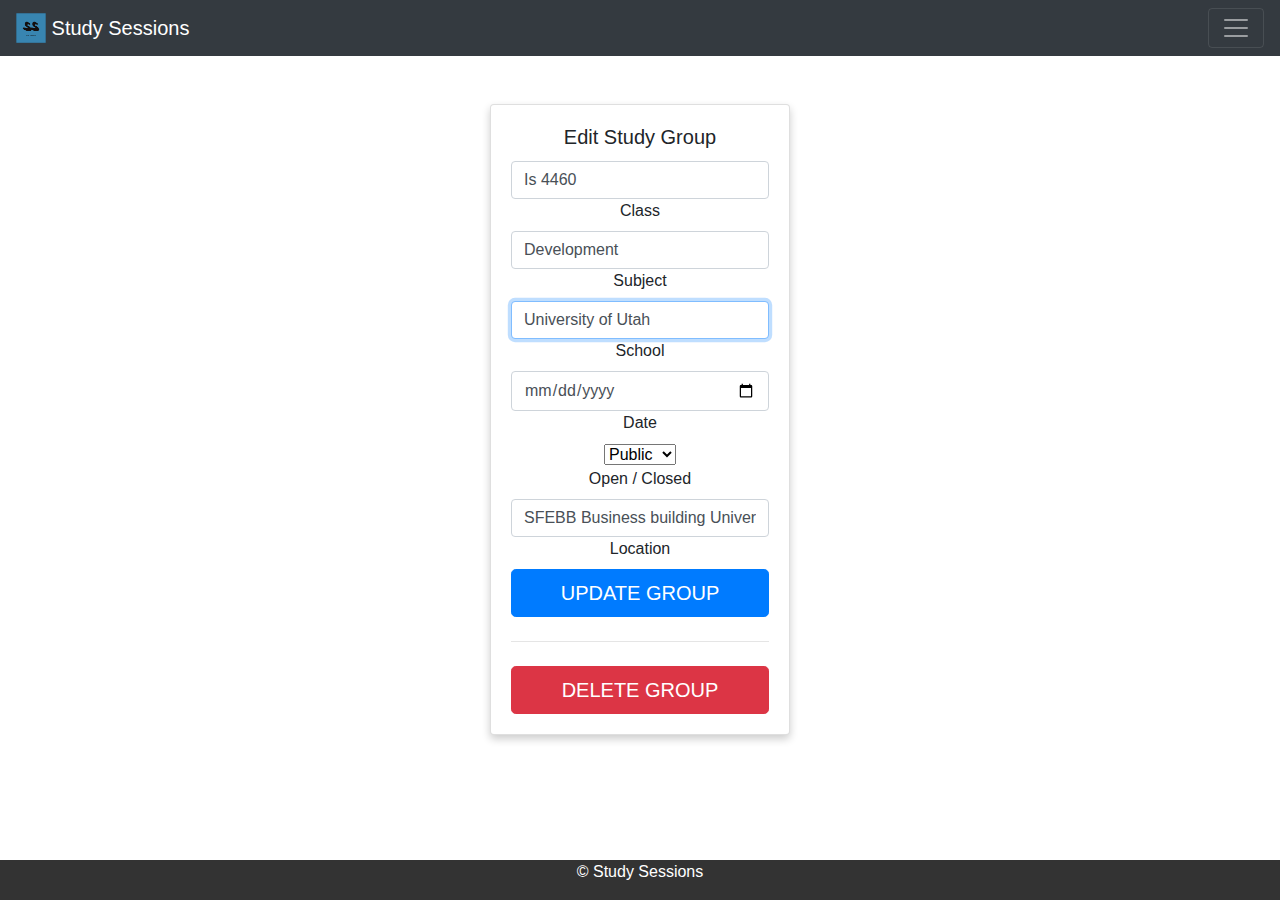
<file: edit.html>
<!DOCTYPE html>
<html>
<head>
    <meta charset="UTF-8">
    <title>Study Sessions</title>

    <link rel="stylesheet" href="https://maxcdn.bootstrapcdn.com/bootstrap/4.0.0/css/bootstrap.min.css" integrity="sha384-Gn5384xqQ1aoWXA+058RXPxPg6fy4IWvTNh0E263XmFcJlSAwiGgFAW/dAiS6JXm" crossorigin="anonymous">
    <link rel="stylesheet" href="tutors.css">
</head>
<body>
<!-- Image and text -->
<nav class="navbar navbar-dark bg-dark">
    <a class="navbar-brand" href="home.html">
        <img src="images/logo.png" width="30" height="30" class="d-inline-block align-top" alt="">
        Study Sessions
    </a>

    <button class="navbar-toggler" type="button" data-toggle="collapse" data-target="#navbarTogglerDemo02" aria-controls="navbarTogglerDemo02" aria-expanded="false" aria-label="Toggle navigation">
        <span class="navbar-toggler-icon"></span>
    </button>

    <div class="collapse navbar-collapse" id="navbarTogglerDemo02">
        <ul class="navbar-nav mr-auto mt-2 mt-lg-0">
            <li class="nav-item">
                <a class="nav-link" href="home.html">Home <span class="sr-only">(current)</span></a>
            </li>
            <li class="nav-item">
                <a class="nav-link" href="login.html">Login/Signup</a>
            </li>
            <li class="nav-item">
                <a class="nav-link" href="studyGroups.html">Study Groups</a>
            </li>
            <li class="nav-item">
                <a class="nav-link" href="tutors.html">Tutors</a>
            </li>
        </ul>
        <form class="form-inline my-2 my-lg-0" action="studyGroups.html">
            <input class="form-control mr-sm-2" type="number" placeholder="zip">
            <button class="btn btn-outline-success my-2 my-sm-0" type="submit">Search</button>
        </form>
    </div>
</nav>


<!--body-->

<body>
<div class="container">
    <div class="row">
        <div class="col-sm-9 col-md-7 col-lg-5 mx-auto">
            <div class="card card-signin my-5">
                <div class="card-body">
                    <h5 class="card-title text-center">Edit Study Group</h5>
                    <form class="form-signin" id="editStudyGroup" action="studyGroups.html">

                        <div class="form-label-group">
                            <input type="Text" id="name" class="form-control" placeholder="Class" value="Is 4460" required>
                            <label for="name">Class</label>
                        </div>

                        <div class="form-label-group">
                            <input type="text" id="subject" class="form-control" value="Development" placeholder="subject" required>
                            <label for="subject">Subject</label>
                        </div>

                        <div class="form-label-group">
                            <input type="email" id="school" class="form-control" value="University of Utah" placeholder="school" autofocus>
                            <label for="school">School</label>
                        </div>

                        <div class="form-label-group">
                            <input type="date" id="date" class="form-control" value="01/01/2018" placeholder="date" autofocus>
                            <label for="date">Date</label>
                        </div>

                        <div class="form-label-group">
                            <select id="open">
                                <option>Public</option>
                                <option>Closed</option>
                            </select>
                            <br>
                            <label for="open">Open / Closed</label>
                        </div>

                        <div class="form-label-group">
                            <input type="text" id="location" class="form-control" value="SFEBB Business building University of Utah" placeholder="Address" autofocus>
                            <label for="location">Location</label>
                        </div>

                        <button class="btn btn-lg btn-primary btn-block text-uppercase" type="submit">Update Group</button>
                        <hr class="my-4">
                    </form>
                    <a href="studyGroups.html"><button style="margin-top: 5px;" class="btn btn-lg btn-danger btn-block text-uppercase" type="submit">Delete Group</button></a>
                </div>
            </div>
        </div>
    </div>
</div>
</body>



<!--footer-->
<div class="footer">
    <p>&copy; Study Sessions</p>
</div>

<!-- scripts-->
<script src="https://code.jquery.com/jquery-3.2.1.slim.min.js" integrity="sha384-KJ3o2DKtIkvYIK3UENzmM7KCkRr/rE9/Qpg6aAZGJwFDMVNA/GpGFF93hXpG5KkN" crossorigin="anonymous"></script>
<script src="https://cdnjs.cloudflare.com/ajax/libs/popper.js/1.12.9/umd/popper.min.js" integrity="sha384-ApNbgh9B+Y1QKtv3Rn7W3mgPxhU9K/ScQsAP7hUibX39j7fakFPskvXusvfa0b4Q" crossorigin="anonymous"></script>
<script src="https://maxcdn.bootstrapcdn.com/bootstrap/4.0.0/js/bootstrap.min.js" integrity="sha384-JZR6Spejh4U02d8jOt6vLEHfe/JQGiRRSQQxSfFWpi1MquVdAyjUar5+76PVCmYl" crossorigin="anonymous"></script>
</body>
</html>
</file>
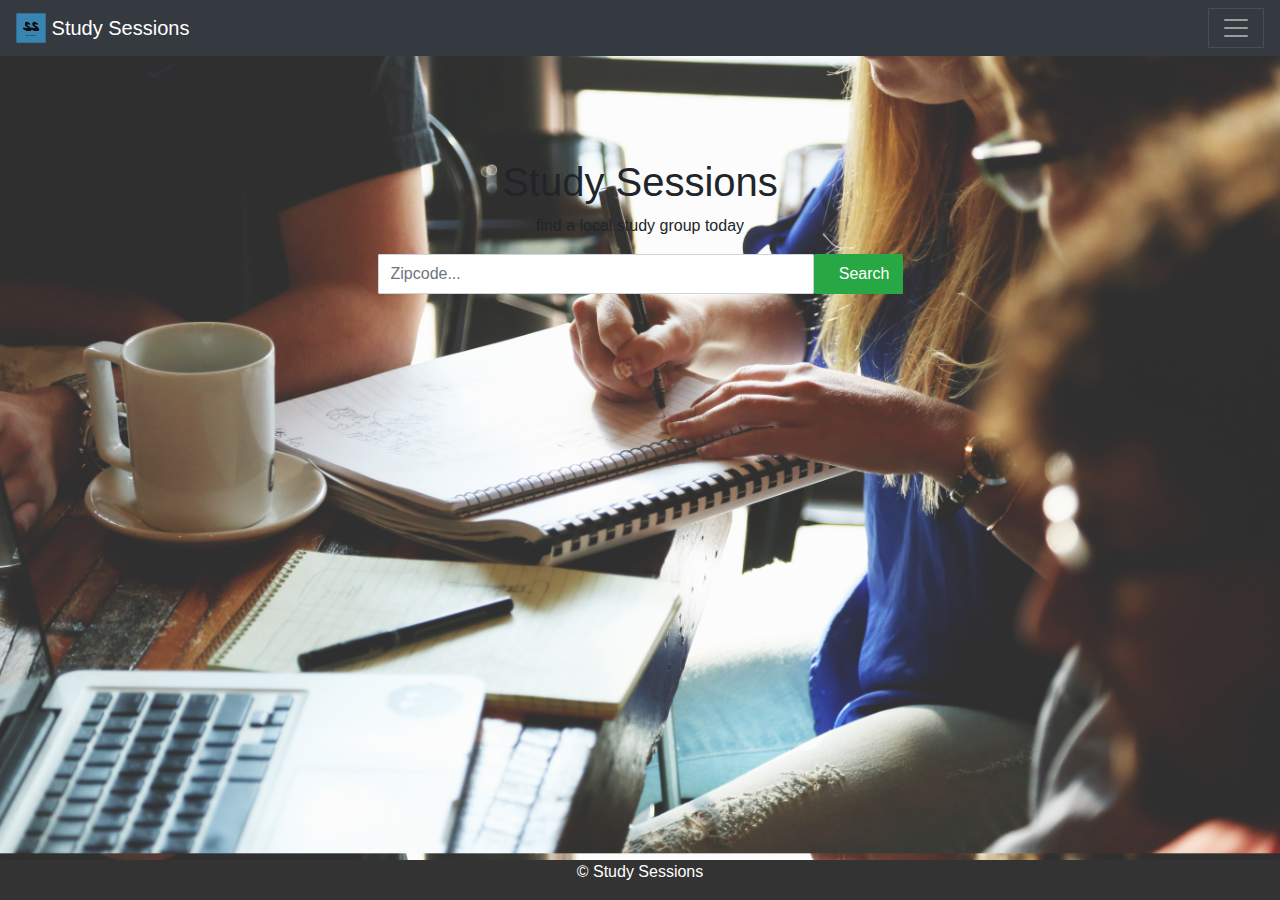
<file: home.html>
<!DOCTYPE html>
<html>
<head>
    <meta charset="UTF-8">
    <title>Study Sessions</title>

    <link rel="stylesheet" href="https://maxcdn.bootstrapcdn.com/bootstrap/4.0.0/css/bootstrap.min.css" integrity="sha384-Gn5384xqQ1aoWXA+058RXPxPg6fy4IWvTNh0E263XmFcJlSAwiGgFAW/dAiS6JXm" crossorigin="anonymous">
    <link rel="stylesheet" href="styles.css">
</head>
<body>
<!-- Image and text -->
<nav class="navbar navbar-dark bg-dark">
    <a class="navbar-brand" href="#">
        <img src="images/logo.png" width="30" height="30" class="d-inline-block align-top" alt="">
        Study Sessions
    </a>

    <button class="navbar-toggler" type="button" data-toggle="collapse" data-target="#navbarTogglerDemo02" aria-controls="navbarTogglerDemo02" aria-expanded="false" aria-label="Toggle navigation">
        <span class="navbar-toggler-icon"></span>
    </button>

    <div class="collapse navbar-collapse" id="navbarTogglerDemo02">
        <ul class="navbar-nav mr-auto mt-2 mt-lg-0">
            <li class="nav-item active">
                <a class="nav-link" href="#">Home <span class="sr-only">(current)</span></a>
            </li>
            <li class="nav-item">
                <a class="nav-link" href="login.html">Login</a>
            </li>
            <li class="nav-item">
                <a class="nav-link" href="studyGroups.html">Study Groups</a>
            </li>
            <li class="nav-item">
                <a class="nav-link" href="tutors.html">Tutors</a>
            </li>
        </ul>
        <form class="form-inline my-2 my-lg-0" action="studyGroups.html">
            <input class="form-control mr-sm-2" type="number" placeholder="zip">
            <button class="btn btn-outline-success my-2 my-sm-0" type="submit">Search</button>
        </form>
    </div>
</nav>


<!--body-->


<div align="center" class="container" style="margin-top: 8%;">
    <div class="col-md-6 col-md-offset-3">
            <div class="text-center">
                <h1>Study Sessions</h1><p>find a local study group today</p>
            </div>
            <form role="form" action="studyGroups.html" id="form-buscar">
                <div class="form-group">
                    <div class="input-group">
                        <input id="1" class="form-control" type="number" name="search" placeholder="Zipcode..." required/>
                        <span class="input-group-btn">
<button class="btn btn-success" type="submit">
<i class="glyphicon glyphicon-search" aria-hidden="true"></i> Search
</button>
</span>
                    </div>
                </div>
            </form>

    </div>
</div>


<!--footer-->
<div class="footer">
    <p>&copy; Study Sessions</p>
</div>

<!-- scripts-->
<script src="https://code.jquery.com/jquery-3.2.1.slim.min.js" integrity="sha384-KJ3o2DKtIkvYIK3UENzmM7KCkRr/rE9/Qpg6aAZGJwFDMVNA/GpGFF93hXpG5KkN" crossorigin="anonymous"></script>
<script src="https://cdnjs.cloudflare.com/ajax/libs/popper.js/1.12.9/umd/popper.min.js" integrity="sha384-ApNbgh9B+Y1QKtv3Rn7W3mgPxhU9K/ScQsAP7hUibX39j7fakFPskvXusvfa0b4Q" crossorigin="anonymous"></script>
<script src="https://maxcdn.bootstrapcdn.com/bootstrap/4.0.0/js/bootstrap.min.js" integrity="sha384-JZR6Spejh4U02d8jOt6vLEHfe/JQGiRRSQQxSfFWpi1MquVdAyjUar5+76PVCmYl" crossorigin="anonymous"></script>
</body>
</html>
</file>
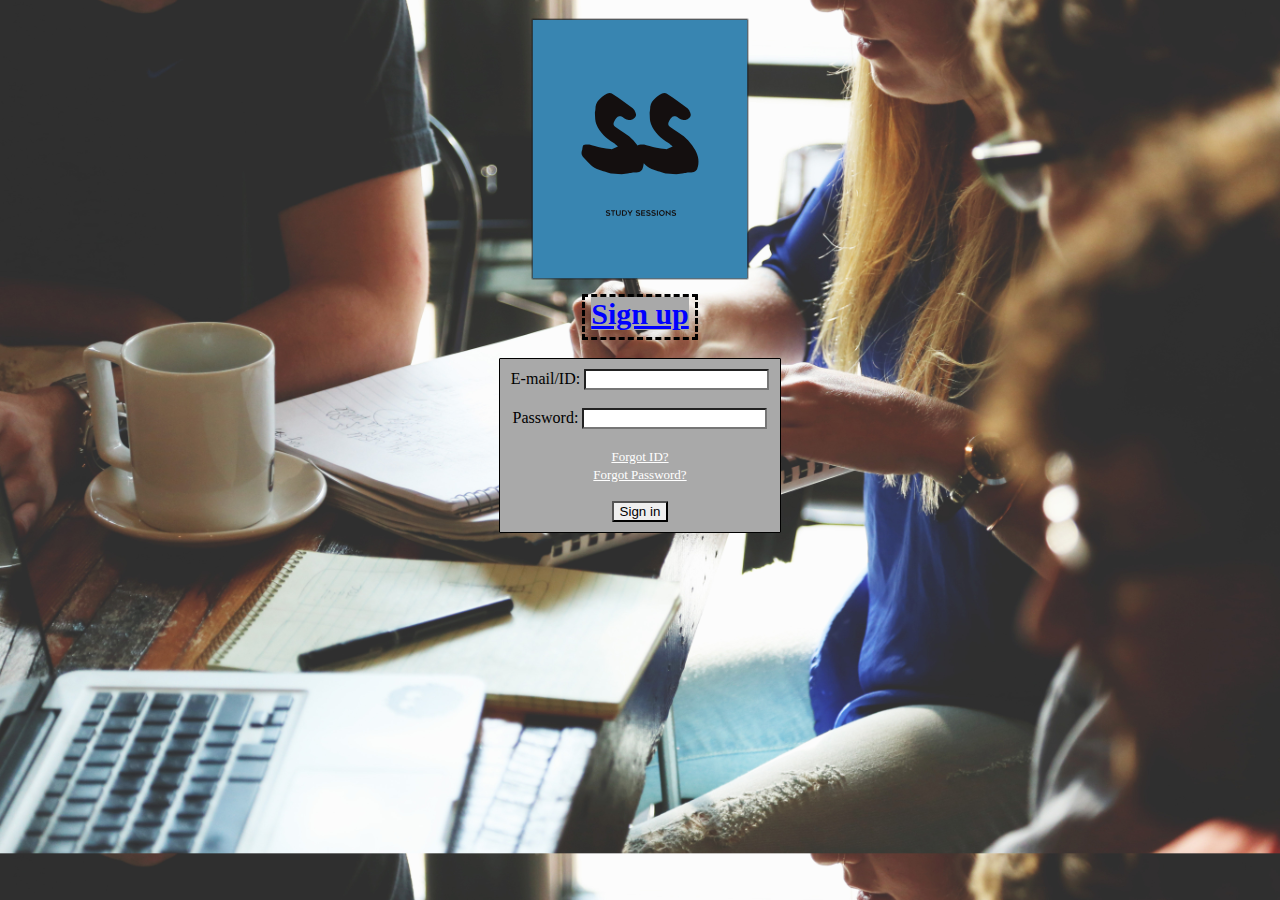
<file: login_page.html>
<!DOCTYPE html>
<html>
  <head>
    <meta charset="UTF-8">	
    <link rel="stylesheet" href="styles.css">
    <style type ="text/css">
    .forgot {font-style: arial; font-size: 13px; color: white;}


	</style>
    <title>Login</title>
  </head>
  <body>
  	<div align="center">
  		<img style="padding: 10px;" src="images/logo.png" alt="logo">
  	</div>
  	<center>
  	<div style="border-style: dashed;height: 40px; width: 110px;">
  	<span>
  		<a href="signup.html" style="color: blue; font-size: 30px; background-color: darkgrey; font-style: Arial;" ><Strong>Sign up</Strong></a>
  	</span>
    </center>
  		<br>
  	<form action='LOGIN URL'>
    
    </div>
  	<center><div style = "border:1px solid; padding:10px; width:260px; background-color: darkgrey"  >
 	  <tr>
 		<th>E-mail/ID: <input type="text" name = "id"> </th><br><br>
 		<th>Password: <input type="password" name ="pw"></th>
 	  </tr>
 		<br><br>
      <a href = "FORGOT MY ID" class="forgot"> Forgot ID?</a><br>
      <a href = "FORGOT MY PASSWORD" class = "forgot"> Forgot Password?</a> 
      <br><br>
 		
 		<th><input type ="button" value ="Sign in"></th>
    </div>
    </center>
 	  </form>
  
  </body>
</html>
</file>
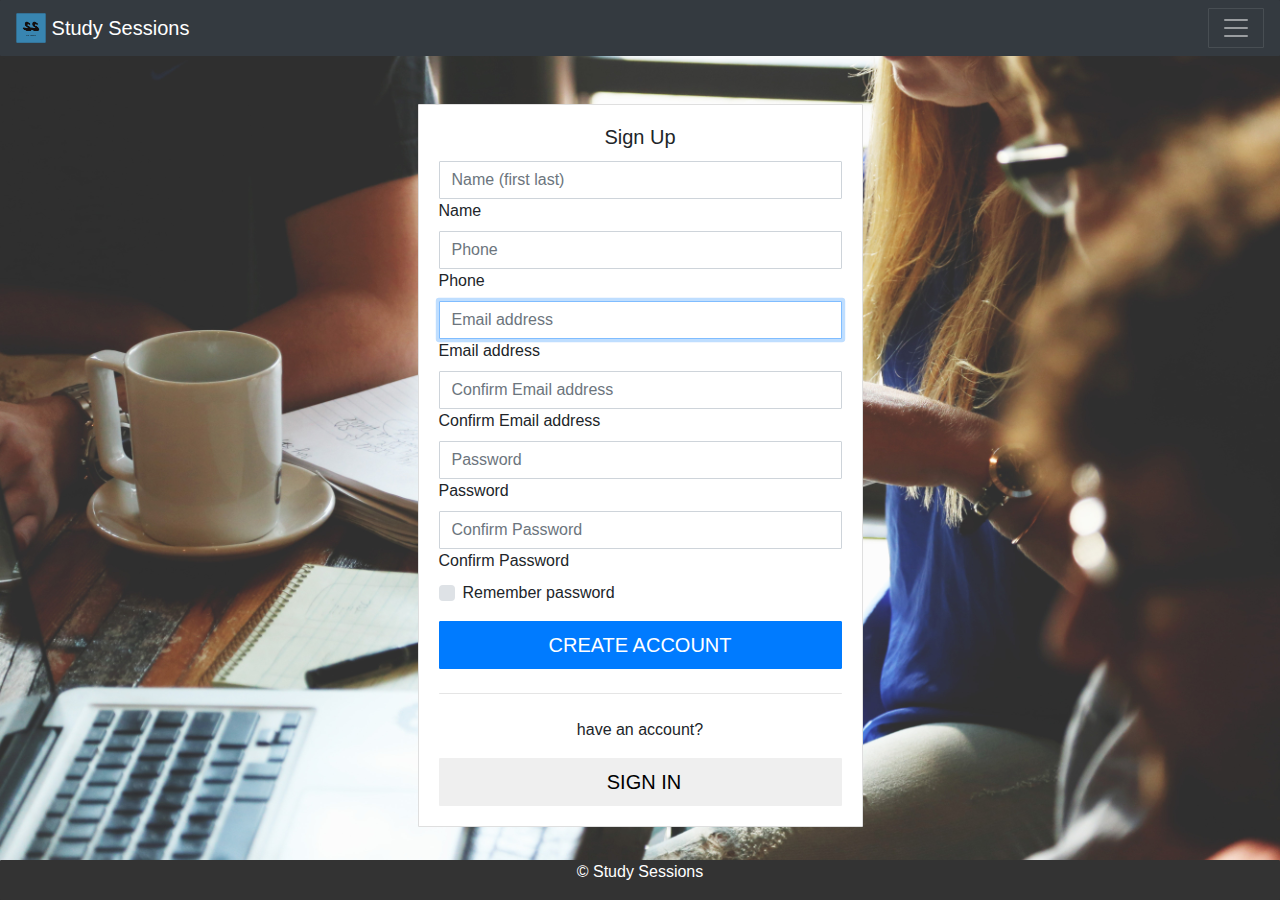
<file: signup.html>
<!DOCTYPE html>
<html>
<head>
    <meta charset="UTF-8">
    <title>Study Sessions</title>

    <link rel="stylesheet" href="https://maxcdn.bootstrapcdn.com/bootstrap/4.0.0/css/bootstrap.min.css" integrity="sha384-Gn5384xqQ1aoWXA+058RXPxPg6fy4IWvTNh0E263XmFcJlSAwiGgFAW/dAiS6JXm" crossorigin="anonymous">
    <link rel="stylesheet" href="styles.css">
</head>
<body>
<!-- Image and text -->
<nav class="navbar navbar-dark bg-dark">
    <a class="navbar-brand" href="home.html">
        <img src="images/logo.png" width="30" height="30" class="d-inline-block align-top" alt="">
        Study Sessions
    </a>

    <button class="navbar-toggler" type="button" data-toggle="collapse" data-target="#navbarTogglerDemo02" aria-controls="navbarTogglerDemo02" aria-expanded="false" aria-label="Toggle navigation">
        <span class="navbar-toggler-icon"></span>
    </button>

    <div class="collapse navbar-collapse" id="navbarTogglerDemo02">
        <ul class="navbar-nav mr-auto mt-2 mt-lg-0">
            <li class="nav-item">
                <a class="nav-link" href="home.html">Home <span class="sr-only">(current)</span></a>
            </li>
            <li class="nav-item active">
                <a class="nav-link" href="login.html">Login/Signup</a>
            </li>
            <li class="nav-item">
                <a class="nav-link" href="studyGroups.html">Study Groups</a>
            </li>
            <li class="nav-item">
                <a class="nav-link" href="tutors.html">Tutors</a>
            </li>
        </ul>
        <form class="form-inline my-2 my-lg-0" action="studyGroups.html">
            <input class="form-control mr-sm-2" type="number" placeholder="zip">
            <button class="btn btn-outline-success my-2 my-sm-0" type="submit">Search</button>
        </form>
    </div>
</nav>


<!--body-->

<body>
<div class="container">
    <div class="row">
        <div class="col-sm-9 col-md-7 col-lg-5 mx-auto">
            <div class="card card-signin my-5">
                <div class="card-body">
                    <h5 class="card-title text-center">Sign Up</h5>
                    <form class="form-signin">

                        <div class="form-label-group">
                            <input type="Text" id="name" class="form-control" placeholder="Name (first last)" required>
                            <label for="name">Name</label>
                        </div>

                        <div class="form-label-group">
                            <input type="number" id="phone" class="form-control" placeholder="Phone" required>
                            <label for="inputPassword">Phone</label>
                        </div>

                        <div class="form-label-group">
                            <input type="email" id="inputEmail" class="form-control" placeholder="Email address" required autofocus>
                            <label for="inputEmail">Email address</label>
                        </div>

                        <div class="form-label-group">
                            <input type="email" id="inputConfirmEmail" class="form-control" placeholder="Confirm Email address" required autofocus>
                            <label for="inputConfirmEmail">Confirm Email address</label>
                        </div>

                        <div class="form-label-group">
                            <input type="password" id="inputPassword" class="form-control" placeholder="Password" required>
                            <label for="inputPassword">Password</label>
                        </div>

                        <div class="form-label-group">
                            <input type="password" id="inputConfirmPassword" class="form-control" placeholder="Confirm Password" required>
                            <label for="inputConfirmPassword">Confirm Password</label>
                        </div>

                        <div class="custom-control custom-checkbox mb-3">
                            <input type="checkbox" class="custom-control-input" id="customCheck1">
                            <label class="custom-control-label" for="customCheck1">Remember password</label>
                        </div>
                        <button class="btn btn-lg btn-primary btn-block text-uppercase" type="submit">Create Account</button>
                        <hr class="my-4">
                    </form>
                    <div style="text-align: center"><p>have an account?</p></div>
                    <a href="login.html"><button class="btn btn-lg btn-google btn-block text-uppercase" type="submit"><i class="fab fa-google mr-2"></i>Sign In</button></a>
                </div>
            </div>
        </div>
    </div>
</div>
</body>



<!--footer-->
<div class="footer">
    <p>&copy; Study Sessions</p>
</div>

<!-- scripts-->
<script src="https://code.jquery.com/jquery-3.2.1.slim.min.js" integrity="sha384-KJ3o2DKtIkvYIK3UENzmM7KCkRr/rE9/Qpg6aAZGJwFDMVNA/GpGFF93hXpG5KkN" crossorigin="anonymous"></script>
<script src="https://cdnjs.cloudflare.com/ajax/libs/popper.js/1.12.9/umd/popper.min.js" integrity="sha384-ApNbgh9B+Y1QKtv3Rn7W3mgPxhU9K/ScQsAP7hUibX39j7fakFPskvXusvfa0b4Q" crossorigin="anonymous"></script>
<script src="https://maxcdn.bootstrapcdn.com/bootstrap/4.0.0/js/bootstrap.min.js" integrity="sha384-JZR6Spejh4U02d8jOt6vLEHfe/JQGiRRSQQxSfFWpi1MquVdAyjUar5+76PVCmYl" crossorigin="anonymous"></script>
</body>
</html>
</file>
<file: tutors.css>
.footer {
    position: fixed;
    left: 0;
    bottom: 0;
    width: 100%;
    background-color: #333333;
    color: white;
    text-align: center;
}



.card {
    box-shadow: 0 4px 8px 0 rgba(0, 0, 0, 0.2);
    max-width: 300px;
    margin: auto;
    text-align: center;
}

.studyCard {
    box-shadow: 0 4px 8px 0 rgba(0, 0, 0, 0.2);
    width: 300px;
    margin: auto;
    text-align: center;
    margin-bottom: 20px;
    margin-top: 20px;
}

.title {
    color: grey;
    font-size: 18px;
}

.button {
    border: none;
    outline: 0;
    display: inline-block;
    padding: 8px;
    color: white;
    background-color: #000;
    text-align: center;
    cursor: pointer;
    width: 100%;
    font-size: 18px;
}

a {
    text-decoration: none;
    font-size: 22px;
    color: black;
}

button:hover, a:hover {
    opacity: 0.7;
}

.fa-facebook {
    color: blue;
}

.fa-linkedin {
    color: darkblue;
}

.fa-map-pin {
    color: red;
}

.fa-google {
    color: green;
}
</file>
<file: styles.css>
/*@import url('https://fonts.googleapis.com/css?family=Yellowtail');*/

body {
    background-image: url("images/study.jpg");
    -webkit-background-size: cover;
    -moz-background-size: cover;
    -o-background-size: cover;
    background-size: cover;
}

.footer {
    position: fixed;
    left: 0;
    bottom: 0;
    width: 100%;
    background-color: #333333;
    color: white;
    text-align: center;
}




* {
    -webkit-border-radius: 1px !important;
    -moz-border-radius: 1px !important;
    border-radius: 1px !important;
}
#logo {
    color: #666;
    width:100%;
}
#logo h1 {
    font-size: 60px;
    text-shadow: 1px 2px 3px #999;
    font-family: Roboto, sans-serif;
    font-weight: 700;
    letter-spacing: -1px;
}
#logo p{
    padding-bottom: 20px;
}


#form-buscar >.form-group >.input-group > .form-control {
    height: 40px;
}
#form-buscar >.form-group >.input-group > .input-group-btn > .btn{
    height: 40px;
    font-size: 16px;
    font-weight: 300;


}
#form-buscar >.form-group >.input-group > .input-group-btn > .btn .glyphicon{
    margin-right:12px;
}


#form-buscar >.form-group >.input-group > .form-control {
    font-size: 16px;
    font-weight: 300;

}

#form-buscar >.form-group >.input-group > .form-control:focus {
    border-color: #33A444;
    outline: 0;
    -webkit-box-shadow: inset 0 1px 1px rgba(0,0,0,.075), 0 0 1px rgba(0, 109, 0, 0.8);
    box-shadow: inset 0 1px 1px rgba(0,0,0,.075), 0 0 1px rgba(0, 109, 0, 0.8);
}

/*span {*/
    /*color: whitesmoke;*/
    /*font-size: 20px;*/
/*}*/

/*.headLink {*/
    /*font-size: 30px;*/
    /*padding-left: 70px;*/
    /*padding-right: 20px;*/
/*}*/

/*.nav_header {*/
    /*margin-top: 10px;*/
    /*background-color: black;*/
    /*opacity: .6;*/
    /*width: 70%;*/
/*}*/

/*.landingSearch {*/
    /*margin: auto;*/
    /*background-color: white;*/
    /*width: 40%;*/
    /*height: 80px;*/
/*}*/

/*textarea:focus, input:focus{*/
    /*outline: none;*/
/*}*/
</file>
